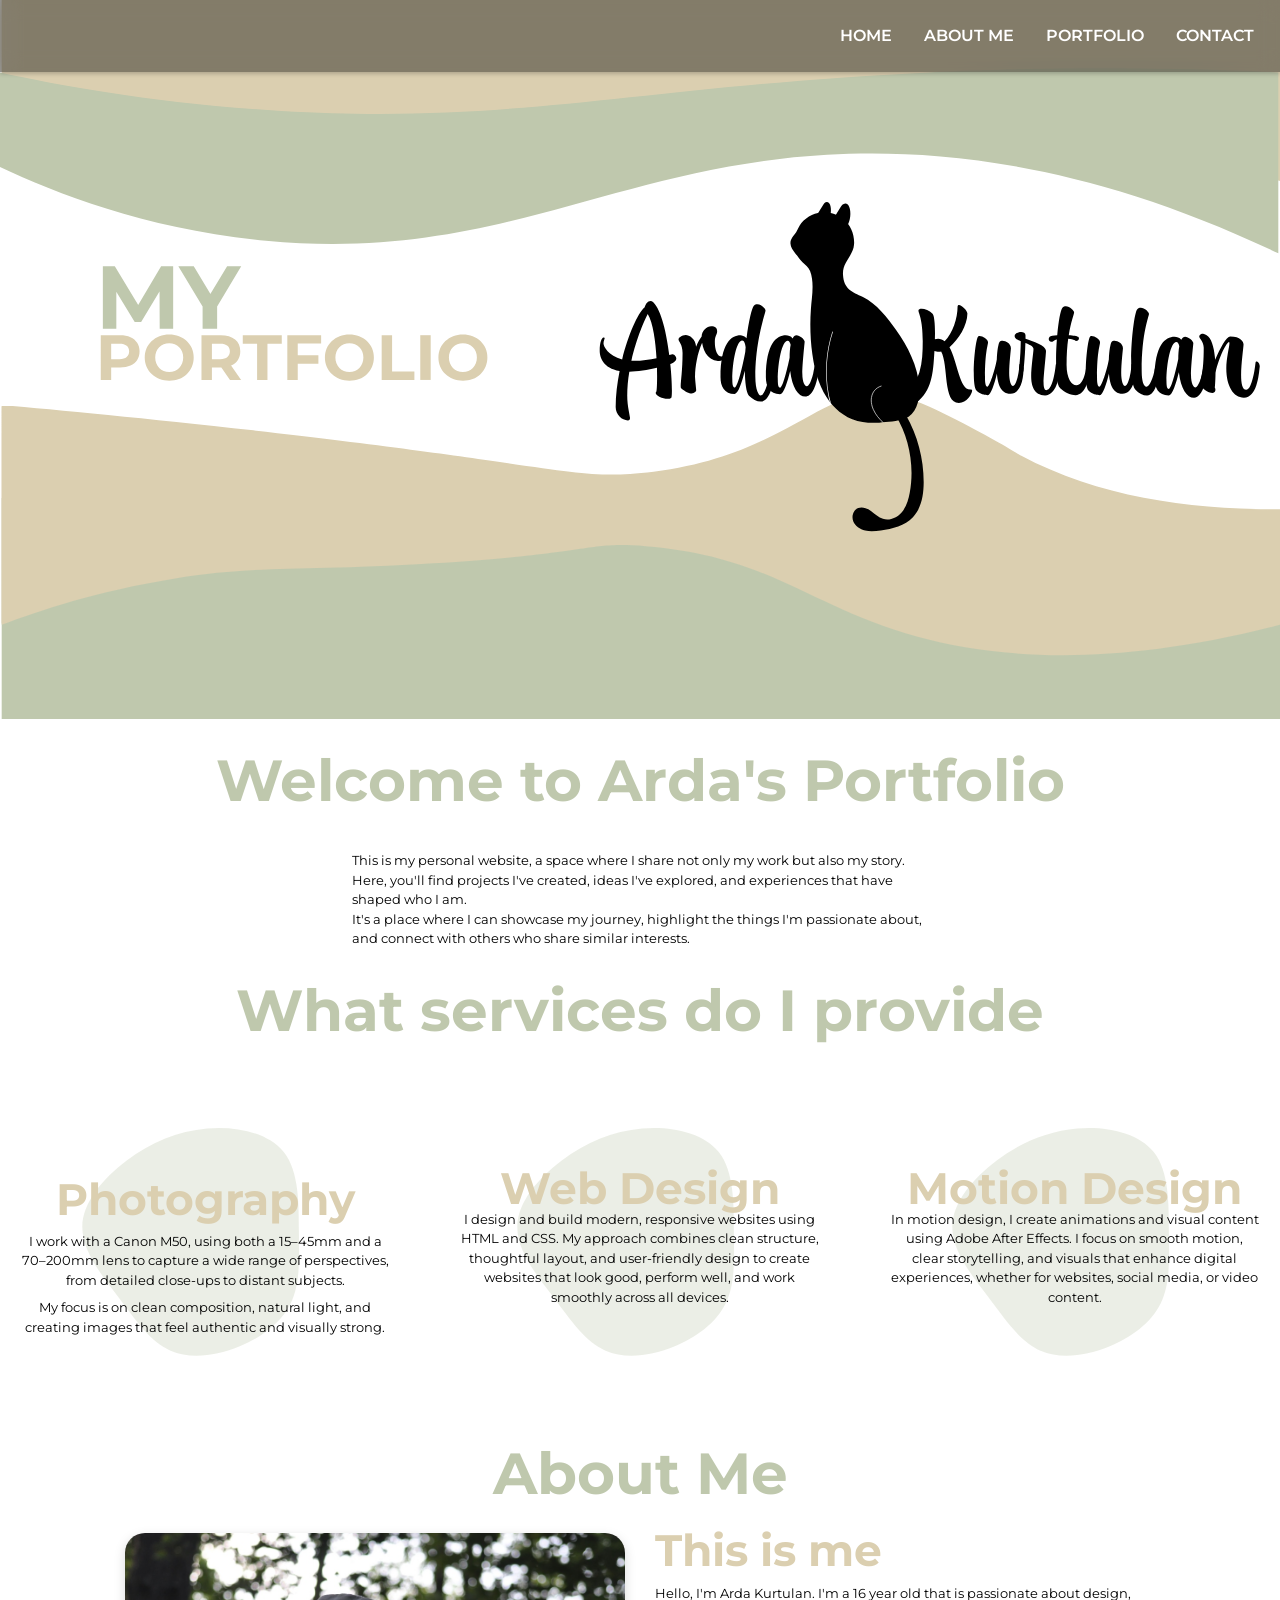
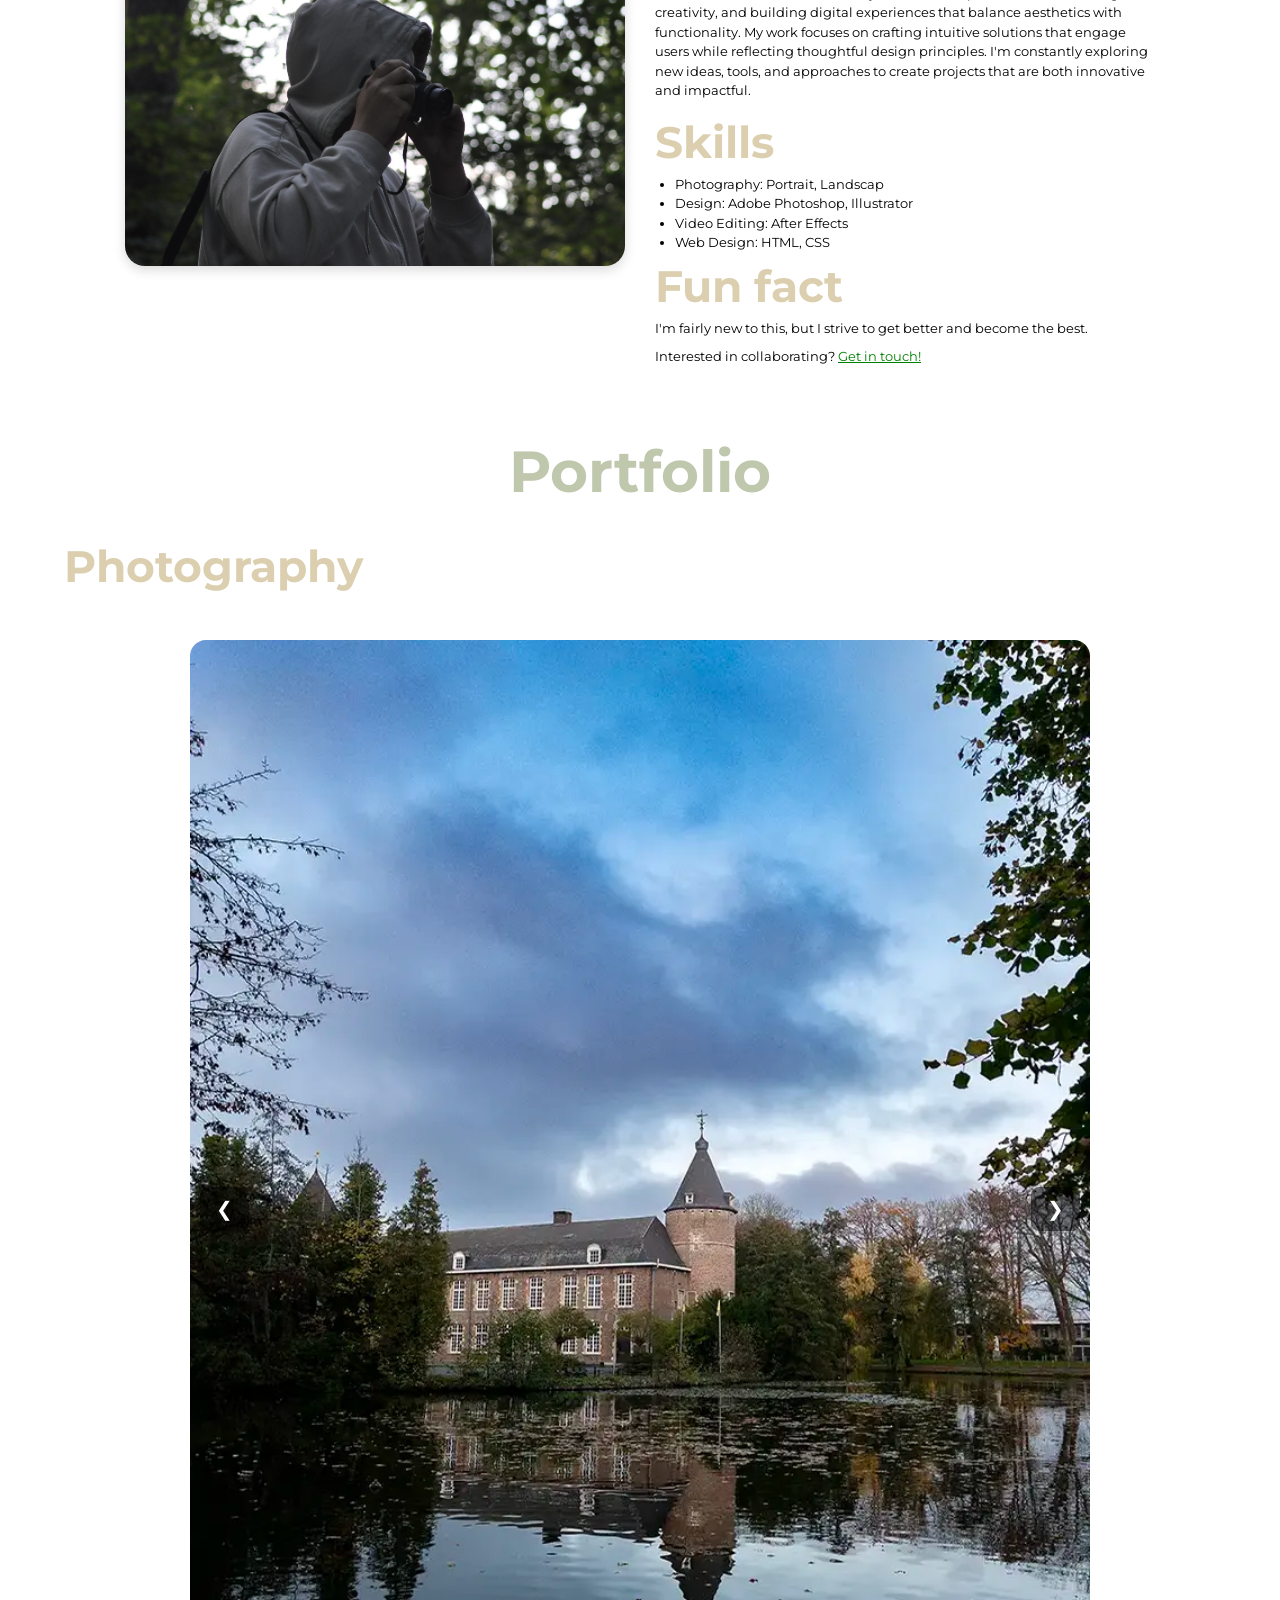
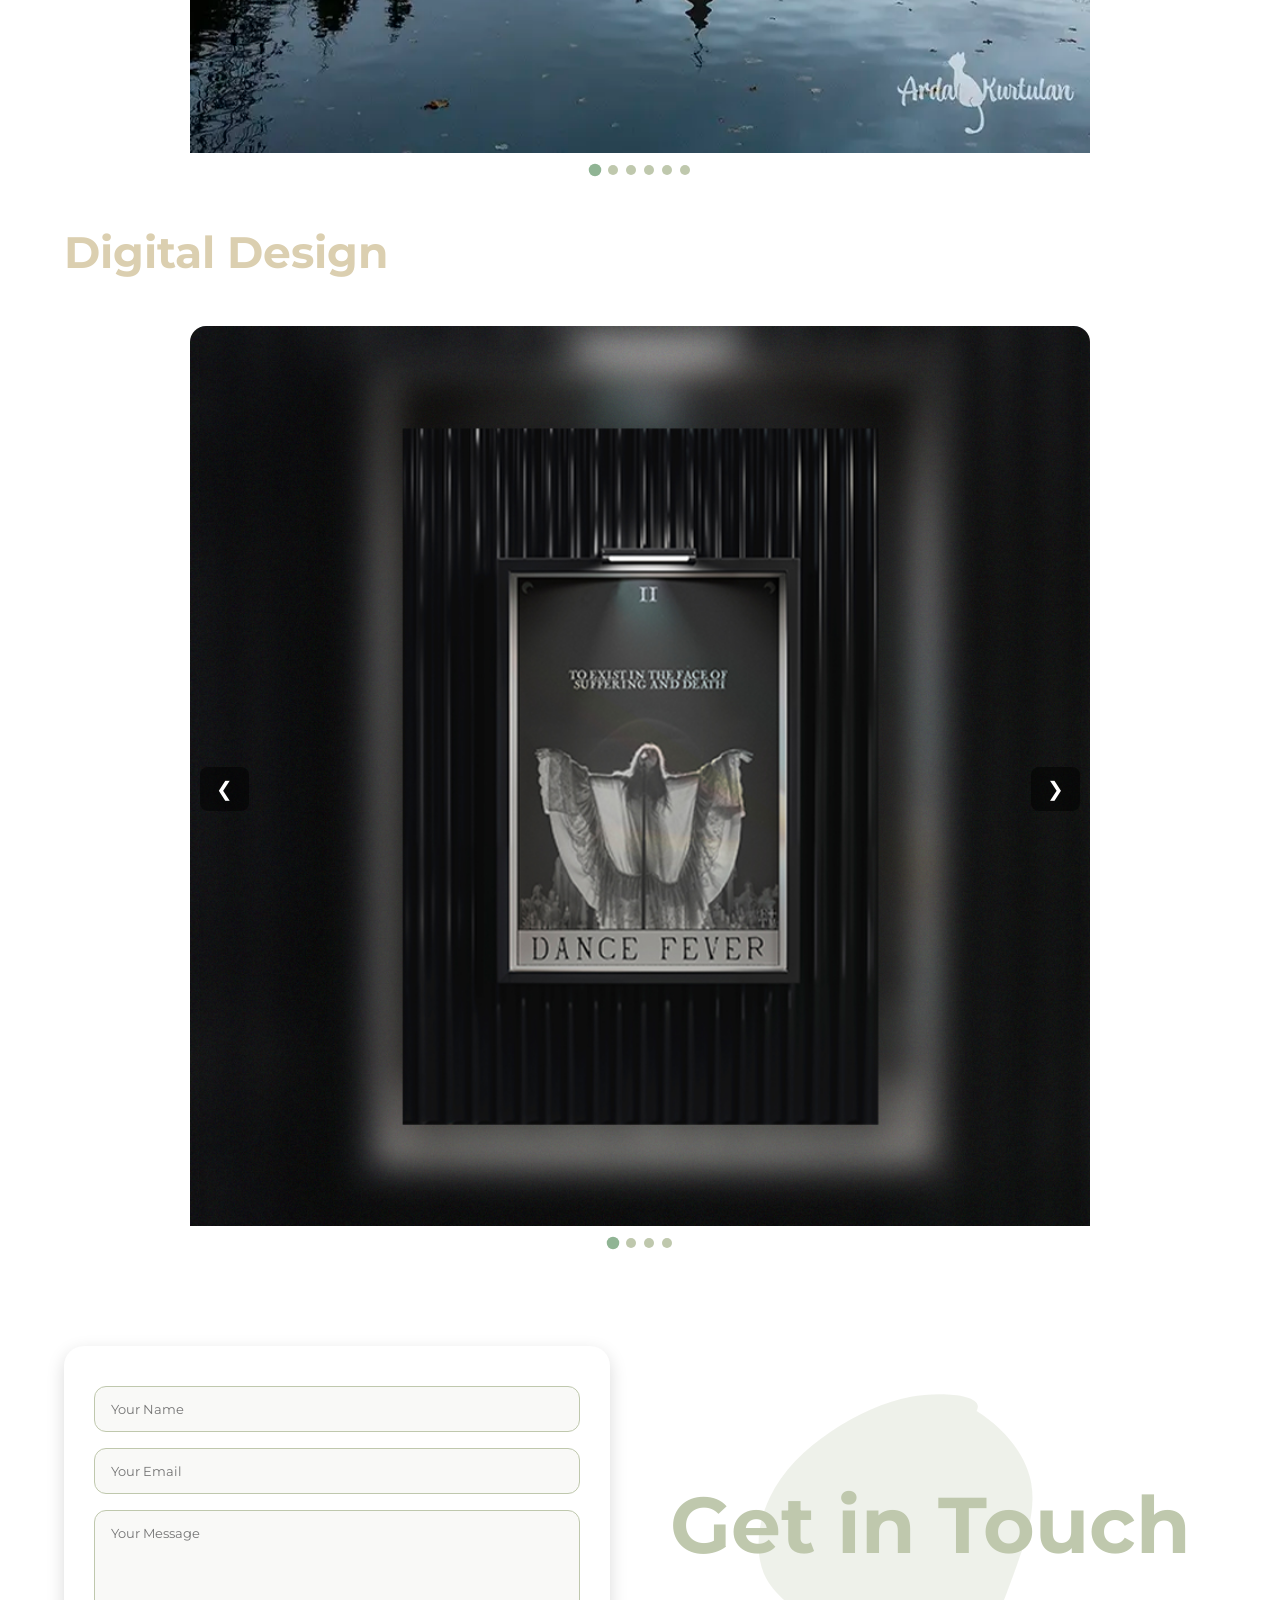
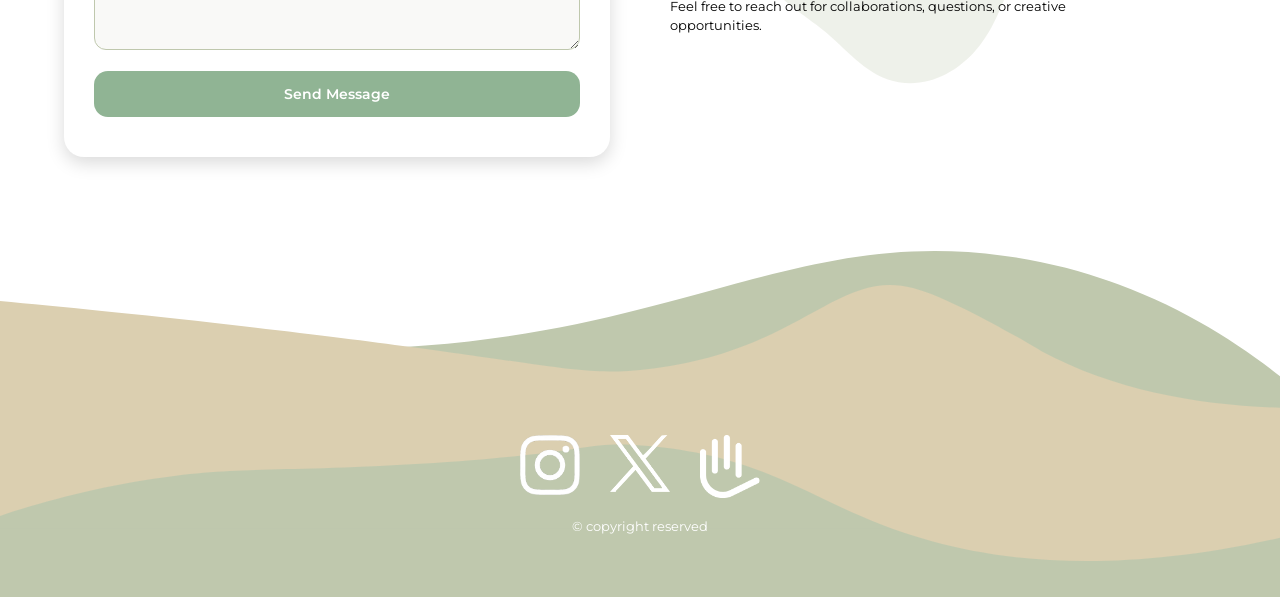
<file: index.html>
<!doctype html>
<html lang="nl">
  <head>
    <meta charset="UTF-8" />
    <meta name="viewport" content="width=device-width, initial-scale=1.0" />
    <meta name="author" content="Arda Kurtulan" />
    <link rel="stylesheet" href="css/style.css" />
    <link
      rel="apple-touch-icon"
      sizes="180x180"
      href="images/apple-touch-icon.png"
    />
    <link
      rel="icon"
      type="image/png"
      sizes="32x32"
      href="images/favicon-32x32.png"
    />
    <link
      rel="icon"
      type="image/png"
      sizes="16x16"
      href="images/favicon-16x16.png"
    />
    <link rel="manifest" href="images/site.webmanifest" />
    <title>Ardas website</title>
  </head>

  <body>
    <header>
      <nav>
        <button class="hamburger" id="hamburger">
          <span></span><span></span><span></span>
        </button>
        <ul id="nav-menu">
          <li><a href="#home">Home</a></li>
          <li><a href="#about">About me</a></li>
          <li><a href="#portfolio">Portfolio</a></li>
          <li><a href="#contact">Contact</a></li>
        </ul>
      </nav>
      <img
        src="images/headerarda copy.svg"
        alt="Arda Kurtulan Portfolio Banner"
        class="header-banner"
      />
    </header>

    <main id="home">
      <h2 class="nomargin">Welcome to Arda's Portfolio</h2>
      <article class="container">
        <p>
          This is my personal website, a space where I share not only my work
          but also my story. Here, you'll find projects I've created, ideas I've
          explored, and experiences that have shaped who I am.
        </p>
        <p>
          It's a place where I can showcase my journey, highlight the things I'm
          passionate about, and connect with others who share similar interests.
        </p>
      </article>

      <h2>What services do I provide</h2>
      <section class="container">
        <article>
          <div class="blob">
            <svg viewBox="0 0 200 200" xmlns="http://www.w3.org/2000/svg">
              <path
                fill="#BFC8AD"
                d="M52.5,-66.8C62.8,-53.8,62.5,-32.4,62.6,-13.7C62.8,5,63.5,21,57.2,34C50.8,47,37.6,56.9,22.4,63C7.3,69.1,-9.8,71.4,-23,65.6C-36.3,59.8,-45.8,45.8,-57.2,30.7C-68.6,15.7,-81.9,-0.6,-81.8,-16.8C-81.8,-32.9,-68.2,-49.1,-52.4,-61C-36.5,-73,-18.2,-80.8,1.4,-82.5C21.1,-84.2,42.1,-79.7,52.5,-66.8Z"
                transform="translate(100 100)"
              />
            </svg>
          </div>
          <h3>Photography</h3>
          <p>
            I work with a Canon M50, using both a 15–45mm and a 70–200mm lens to
            capture a wide range of perspectives, from detailed close-ups to
            distant subjects.
          </p>
          <p>
            My focus is on clean composition, natural light, and creating images
            that feel authentic and visually strong.
          </p>
        </article>

        <article>
          <div class="blob">
            <svg viewBox="0 0 200 200" xmlns="http://www.w3.org/2000/svg">
              <path
                fill="#BFC8AD"
                d="M52.5,-66.8C62.8,-53.8,62.5,-32.4,62.6,-13.7C62.8,5,63.5,21,57.2,34C50.8,47,37.6,56.9,22.4,63C7.3,69.1,-9.8,71.4,-23,65.6C-36.3,59.8,-45.8,45.8,-57.2,30.7C-68.6,15.7,-81.9,-0.6,-81.8,-16.8C-81.8,-32.9,-68.2,-49.1,-52.4,-61C-36.5,-73,-18.2,-80.8,1.4,-82.5C21.1,-84.2,42.1,-79.7,52.5,-66.8Z"
                transform="translate(100 100)"
              />
            </svg>
          </div>
          <h3 class="H3LowerLineHeight">Web Design</h3>
          <p>
            I design and build modern, responsive websites using HTML and CSS.
            My approach combines clean structure, thoughtful layout, and
            user-friendly design to create websites that look good, perform
            well, and work smoothly across all devices.
          </p>
        </article>

        <article>
          <div class="blob">
            <svg viewBox="0 0 200 200" xmlns="http://www.w3.org/2000/svg">
              <path
                fill="#BFC8AD"
                d="M52.5,-66.8C62.8,-53.8,62.5,-32.4,62.6,-13.7C62.8,5,63.5,21,57.2,34C50.8,47,37.6,56.9,22.4,63C7.3,69.1,-9.8,71.4,-23,65.6C-36.3,59.8,-45.8,45.8,-57.2,30.7C-68.6,15.7,-81.9,-0.6,-81.8,-16.8C-81.8,-32.9,-68.2,-49.1,-52.4,-61C-36.5,-73,-18.2,-80.8,1.4,-82.5C21.1,-84.2,42.1,-79.7,52.5,-66.8Z"
                transform="translate(100 100)"
              />
            </svg>
          </div>
          <h3 class="H3LowerLineHeight">Motion Design</h3>
          <p>
            In motion design, I create animations and visual content using Adobe
            After Effects. I focus on smooth motion, clear storytelling, and
            visuals that enhance digital experiences, whether for websites,
            social media, or video content.
          </p>
        </article>
      </section>
    </main>

    <section class="aboutme" id="about">
      <h2>About Me</h2>
      <article class="about-container">
        <aside>
          <figure class="about-image">
            <img src="images/arda.png" alt="Arda Kurtulan" />
          </figure>
        </aside>
        <aside class="about-text">
          <h3>This is me</h3>
          <p>
            Hello, I'm Arda Kurtulan. I'm a 16 year old that is passionate about
            design, creativity, and building digital experiences that balance
            aesthetics with functionality. My work focuses on crafting intuitive
            solutions that engage users while reflecting thoughtful design
            principles. I'm constantly exploring new ideas, tools, and
            approaches to create projects that are both innovative and
            impactful.
          </p>
          <h3>Skills</h3>
          <ul>
            <li>Photography: Portrait, Landscap</li>
            <li>Design: Adobe Photoshop, Illustrator</li>
            <li>Video Editing: After Effects</li>
            <li>Web Design: HTML, CSS</li>
          </ul>
          <h3>Fun fact</h3>
          <p>
            I'm fairly new to this, but I strive to get better and become the
            best.
          </p>
          <p>
            Interested in collaborating?
            <a style="color: green" href="#contact">Get in touch!</a>
          </p>
        </aside>
      </article>
    </section>

    <section id="portfolio">
      <h2>Portfolio</h2>
      <h3>Photography</h3>

      <div class="slider">
        <div class="slides">
          <img src="images/castle.webp" alt="Castle reflection on the lake" />
          <img src="images/Orion.webp" alt="Orion constellation" />
          <img src="images/catfoto.webp" alt="Cat in the shade" />
          <img src="images/hond.webp" alt="Dog portrait" />
          <img src="images/star.webp" alt="Milky Way stars" />
          <img src="images/Moon.webp" alt="Full moon" />
        </div>
        <button class="prev">&#10094;</button>
        <button class="next">&#10095;</button>
      </div>

      <h3>Digital Design</h3>
      <div class="slider">
        <div class="slides">
          <img src="images/FATM 2_WORK.jpg" alt="FATM design work" />
          <img src="images/CAT 2_WORK.jpg" alt="Cat design work" />
          <img src="images/BrandMockUp_WORK.jpg" alt="Brand mockup" />
          <img
            src="images/TheBlackPhone2_WORK.jpg"
            alt="The Black Phone 2 design"
          />
        </div>
        <button class="prev">&#10094;</button>
        <button class="next">&#10095;</button>
      </div>
    </section>

    <section id="contact">
      <div class="contact-container split">
        <form
          class="contact-form"
          action="https://formspree.io/f/mldpwjgz"
          method="POST"
        >
          <input type="text" name="name" placeholder="Your Name" required />
          <input type="email" name="email" placeholder="Your Email" required />
          <textarea
            name="message"
            rows="5"
            placeholder="Your Message"
            required
          ></textarea>
          <button type="submit">Send Message</button>
        </form>

        <div class="contact-text">
          <h1>Get in Touch</h1>
          <p>
            Feel free to reach out for collaborations, questions, or creative
            opportunities.
          </p>
          <div class="contact-blob">
            <svg viewBox="0 0 200 200" xmlns="http://www.w3.org/2000/svg">
              <path
                fill="#BFC8AD"
                d="M42.2,-65.4C55.3,-57.2,65.8,-44.7,68.2,-31C70.7,-17.2,65.1,-2.3,60.1,11.7C55,25.7,50.5,38.7,41.6,48.8C32.8,58.9,19.4,66.2,5.1,63.8C-9.2,61.5,-18.4,49.6,-29.2,40.4C-40,31.3,-52.5,24.9,-58.1,14.2C-63.7,3.5,-62.4,-11.5,-56.3,-24.2C-50.3,-36.9,-39.5,-47.3,-27.3,-55.5C-15.2,-63.7,-1.8,-69.6,10.9,-72.1C23.5,-74.7,46.9,-73.7,42.2,-65.4Z"
                transform="translate(100 100)"
              />
            </svg>
          </div>
        </div>
      </div>
    </section>

    <footer>
      <div class="socials">
        <a
          class="insta"
          href="https://www.instagram.com/ardakurtulan_photography/"
          target="_blank"
        >
          <img src="images/insta.webp" alt="insta logo" />
        </a>
        <a href="https://x.com/adapter_mov" target="_blank">
          <img src="images/twitter.webp" alt="x logo" />
        </a>
        <a
          class="linktree"
          href="https://ardakurtulan.mssg.me/"
          target="_blank"
        >
          <img src="images/linktree.webp" alt="linktree" />
        </a>
      </div>
      <br />
      <p>© copyright reserved</p>
    </footer>

    <!-- Back to top button -->
    <button onclick="topFunction()" id="myBtn" title="Go to top">
      <svg viewBox="0 0 24 24" width="24" height="24">
        <path d="M12 4l-8 8h5v8h6v-8h5z" fill="white" />
      </svg>
    </button>

    <script>
      // Hamburger menu
      const hamburger = document.getElementById("hamburger");
      const menu = document.getElementById("nav-menu");

      hamburger.addEventListener("click", () => {
        hamburger.classList.toggle("active");
        menu.classList.toggle("active");
      });

      // Back to top button
      let mybutton = document.getElementById("myBtn");

      window.onscroll = function () {
        // Nav scroll class
        document
          .querySelector("nav")
          .classList.toggle("scrolled", window.scrollY > 50);
        // Show/hide back-to-top button
        mybutton.style.display =
          document.body.scrollTop > 20 ||
          document.documentElement.scrollTop > 20
            ? "flex"
            : "none";
      };

      function topFunction() {
        window.scrollTo({ top: 0, behavior: "smooth" });
      }

      // Initialise every .slider independently
      document.addEventListener("DOMContentLoaded", () => {
        document.querySelectorAll(".slider").forEach(initSlider);
      });

      function initSlider(slider) {
        const imgs = slider.querySelectorAll(".slides img");
        if (!imgs.length) return;

        let index = 0;
        let timer;

        // Create dots container for this slider
        const dotsWrap = document.createElement("div");
        dotsWrap.classList.add("dots");
        imgs.forEach((_, i) => {
          const dot = document.createElement("span");
          dot.classList.add("dot");
          dot.addEventListener("click", () => {
            clearInterval(timer);
            show(i);
            start();
          });
          dotsWrap.appendChild(dot);
        });
        slider.appendChild(dotsWrap);
        const dots = dotsWrap.querySelectorAll(".dot");

        function show(i) {
          index = (i + imgs.length) % imgs.length;
          imgs.forEach((img) => img.classList.remove("active"));
          dots.forEach((d) => d.classList.remove("active"));
          imgs[index].classList.add("active");
          dots[index].classList.add("active");
        }

        function start() {
          timer = setInterval(() => show(index + 1), 5000);
        }

        slider.querySelector(".prev").addEventListener("click", () => {
          clearInterval(timer);
          show(index - 1);
          start();
        });
        slider.querySelector(".next").addEventListener("click", () => {
          clearInterval(timer);
          show(index + 1);
          start();
        });

        show(0);
        start();
      }
    </script>
  </body>
</html>
</file>
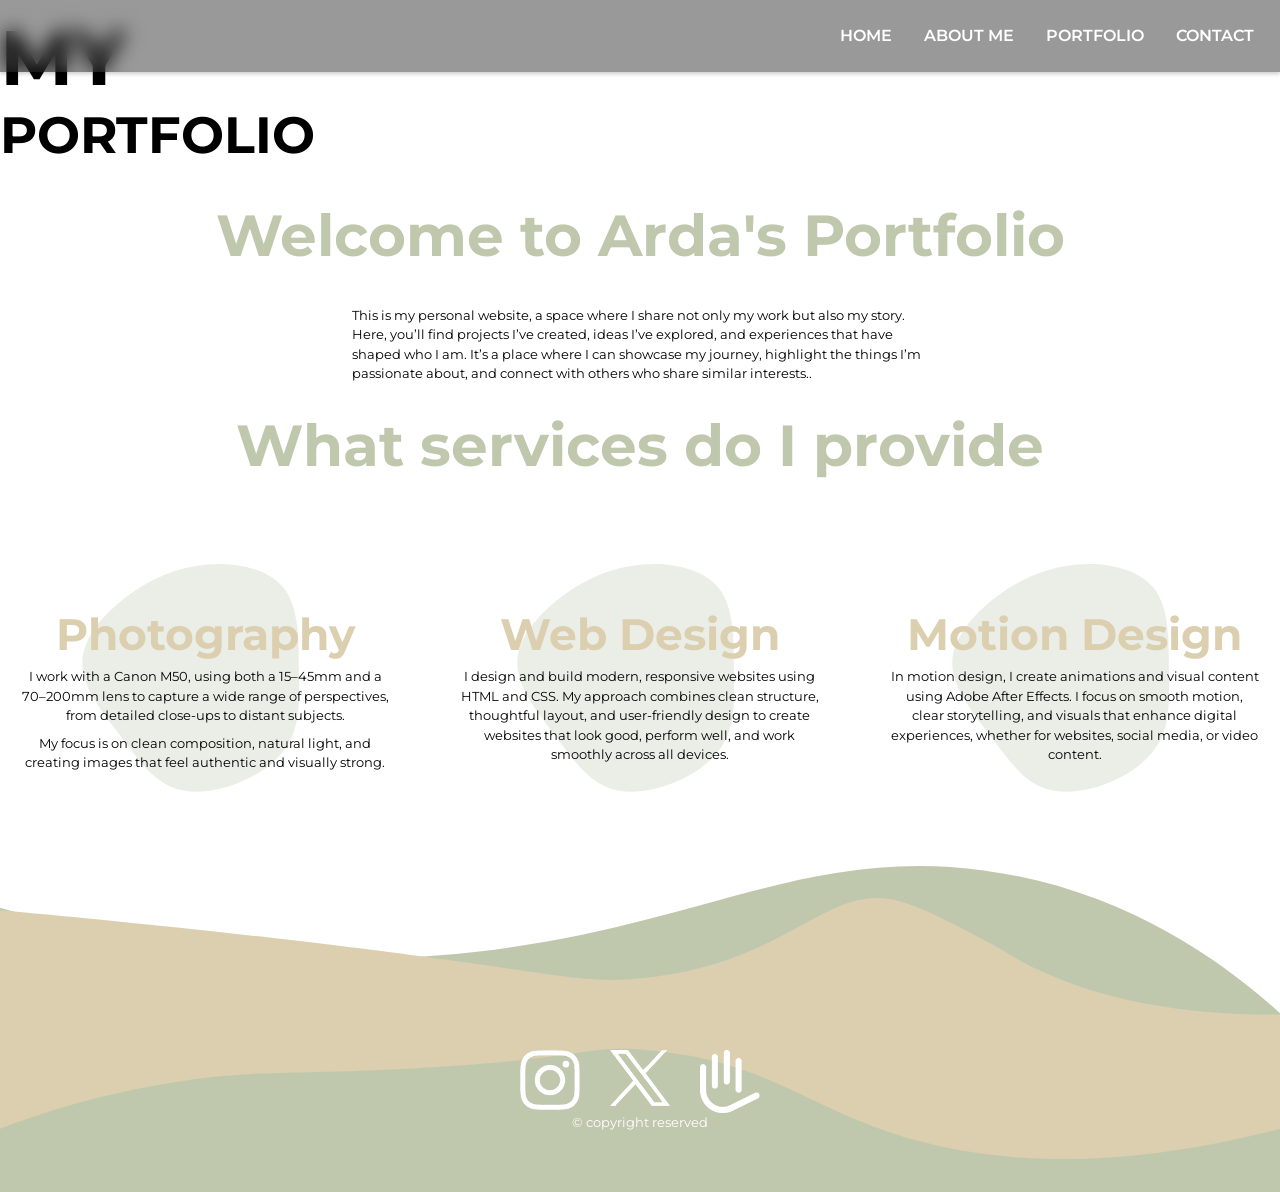
<file: pages/aboutme.html>
<!DOCTYPE html>
<html lang="nl">

<head>
    <meta charset="UTF-8">
    <meta name="viewport" content="width=device-width, initial-scale=1.0">
    <meta name="author" content="Arda Kurtulan">
    <link rel="stylesheet" href="../css/style.css">
    <title>Ardas website</title>
</head>

<body>
    <header>
        <nav>
            <ul>
                <li><a href="../index.html">Home</a></li>
                <li><a href="aboutme.html">About me</a></li>
                <li><a href="portfolio.html">Portfolio</a></li>
                <li><a href="contact.html">Contact</a></li>
            </ul>
        </nav>
        <article>
            <h1>MY</h1>
            <h2>PORTFOLIO</h2>
        </article>
    </header>


    <main>
    <h2 class="nomargin">Welcome to Arda's Portfolio</h2>
    <article class="container">
        <p>This is my personal website, a space where I share not only my work but also my story. Here, you’ll find projects I’ve created, ideas I’ve explored, and experiences that have shaped who I am. It’s a place where I can showcase my journey, highlight the things I’m passionate about, and connect with others who share similar interests..</p>
    </article>

    <h2>What services do I provide</h2>
    <section class="container">
        <article>
        <div class="blob">
            <svg viewBox="0 0 200 200" xmlns="http://www.w3.org/2000/svg">
                <path fill="#BFC8AD" d="M52.5,-66.8C62.8,-53.8,62.5,-32.4,62.6,-13.7C62.8,5,63.5,21,57.2,34C50.8,47,37.6,56.9,22.4,63C7.3,69.1,-9.8,71.4,-23,65.6C-36.3,59.8,-45.8,45.8,-57.2,30.7C-68.6,15.7,-81.9,-0.6,-81.8,-16.8C-81.8,-32.9,-68.2,-49.1,-52.4,-61C-36.5,-73,-18.2,-80.8,1.4,-82.5C21.1,-84.2,42.1,-79.7,52.5,-66.8Z" transform="translate(100 100)" />
            </svg>
        </div>
        <h3>Photography</h3>
        <p>I work with a Canon M50, using both a 15–45mm and a 70–200mm lens to capture a wide range of perspectives, from detailed close-ups to distant subjects.</p>
        <p>My focus is on clean composition, natural light, and creating images that feel authentic and visually strong.</p>
    </article>

    <article>
        <div class="blob">
            <svg viewBox="0 0 200 200" xmlns="http://www.w3.org/2000/svg">
                <path fill="#BFC8AD" d="M52.5,-66.8C62.8,-53.8,62.5,-32.4,62.6,-13.7C62.8,5,63.5,21,57.2,34C50.8,47,37.6,56.9,22.4,63C7.3,69.1,-9.8,71.4,-23,65.6C-36.3,59.8,-45.8,45.8,-57.2,30.7C-68.6,15.7,-81.9,-0.6,-81.8,-16.8C-81.8,-32.9,-68.2,-49.1,-52.4,-61C-36.5,-73,-18.2,-80.8,1.4,-82.5C21.1,-84.2,42.1,-79.7,52.5,-66.8Z" transform="translate(100 100)" />
            </svg>
        </div>
        <h3>Web Design</h3>
        <p>I design and build modern, responsive websites using HTML and CSS. My approach combines clean structure, thoughtful layout, and user-friendly design to create websites that look good, perform well, and work smoothly across all devices.</p>
    </article>

    <article>
        <div class="blob">
            <svg viewBox="0 0 200 200" xmlns="http://www.w3.org/2000/svg">
                <path fill="#BFC8AD" d="M52.5,-66.8C62.8,-53.8,62.5,-32.4,62.6,-13.7C62.8,5,63.5,21,57.2,34C50.8,47,37.6,56.9,22.4,63C7.3,69.1,-9.8,71.4,-23,65.6C-36.3,59.8,-45.8,45.8,-57.2,30.7C-68.6,15.7,-81.9,-0.6,-81.8,-16.8C-81.8,-32.9,-68.2,-49.1,-52.4,-61C-36.5,-73,-18.2,-80.8,1.4,-82.5C21.1,-84.2,42.1,-79.7,52.5,-66.8Z" transform="translate(100 100)" />
            </svg>
        </div>
        <h3>Motion Design</h3>
        <p>In motion design, I create animations and visual content using Adobe After Effects. I focus on smooth motion, clear storytelling, and visuals that enhance digital experiences, whether for websites, social media, or video content.</p>
    </article>
    </section>

    </main>

<footer>
    <div class="socials">
        <a class="insta" href="https://www.instagram.com/ardakurtulan_photography/" target="_blank">
            <img src="../images/insta.webp" alt="insta logo">
        </a>

        <a href="https://x.com/adapter_mov">
            <img src="../images/twitter.webp" alt="x logo">
        </a>

        <a class="linktree" href="https://ardakurtulanphotography.mssg.me/" target="_blank">
            <img src="../images/linktree.webp" alt="linktree">
        </a>
    </div>

    <p>© copyright reserved</p>
</footer>




</body>
</html>
</file>
<file: css/style.css>
@import url('https://fonts.googleapis.com/css2?family=Montserrat:ital,wght@0,100..900;1,100..900&display=swap');

html {
    scroll-behavior: smooth;
}

:root {
    font-family: "Montserrat", sans-serif;
    font-size: 13px;
    line-height: 1.5;
}

* {
    margin: 0;
    padding: 0;
    box-sizing: border-box;
}

body {
    margin: 0;
    padding: 0;
}

img,
video {
    width: 100%;
    display: block;
}

h1 {
    font-size: 78.54px;
}

h2 {
    font-size: 58px;
}

h3 {
    font-size: 44.2px;
    color: #DBCFB0;
}

h4 {
    font-size: 33.16px;
}

p,
li {
    font-size: 13px;
}

nav {
    position: fixed;
    top: 0;
    left: 0;
    width: 100%;
    padding: 24px 2%;
    display: flex;
    justify-content: flex-end;
    z-index: 1000;
    background: rgba(0, 0, 0, 0.4);
    backdrop-filter: blur(10px);
    -webkit-backdrop-filter: blur(10px);
    transition: background 0.3s ease, padding 0.3s ease;
    box-shadow: 0 2px 4px 0 rgba(0, 0, 0, .2);
}

nav.scrolled {
    padding: 12px;
    background: rgba(0, 0, 0, 0.6);
    box-shadow: 0 2px 4px 0 rgba(0, 0, 0, .2);
}

nav ul {
    display: flex;
}

nav ul.active {
    transform: translateX(0);
    opacity: 1;
    pointer-events: auto;
    background: rgba(0, 0, 0, 0.5);
}

nav ul li {
    list-style: none;
    margin-left: 32px;
    font-size: 16px;
    font-weight: 600;
}

nav a {
    position: relative;
    color: white;
    text-decoration: none;
    text-transform: uppercase;
}

nav a::after {
    content: "";
    position: absolute;
    left: 0;
    bottom: -6px;
    width: 0;
    height: 3px;
    background-color: #90B494;
    transition: width 0.4s ease;
}

nav a:hover::after {
    width: 100%;
}

.hamburger {
    display: none;
    width: 30px;
    height: 22px;
    position: relative;
    background: none;
    border: none;
    cursor: pointer;
    z-index: 100;
}

.hamburger span {
    position: absolute;
    width: 100%;
    height: 3px;
    background: white;
    left: 0;
    transition: all 0.3s ease;
}

.hamburger span:nth-child(1) { top: 0; }
.hamburger span:nth-child(2) { top: 9px; }
.hamburger span:nth-child(3) { top: 18px; }

.hamburger.active span:nth-child(1) {
    transform: rotate(45deg);
    top: 9px;
}
.hamburger.active span:nth-child(2) {
    opacity: 0;
}
.hamburger.active span:nth-child(3) {
    transform: rotate(-45deg);
    top: 9px;
}

header {
    position: relative;
    width: 100%;
    min-height: auto;
    background: none;
    padding: 0;
    display: block;
    overflow: hidden;
}

.header-banner {
    width: 100%;
    height: auto;
    display: block;
}

header h1 {
    font-size: clamp(2rem, 6vw, 78.54px);
}

header h2 {
    font-size: clamp(1.5rem, 4vw, 58px);
    margin-top: -2vh;
}

main h2 {
    color: #BFC8AD;
    text-align: center;
    margin: 2vh 0 3vh;
}

.container {
    max-width: 1440px;
    margin: 0 auto;
    padding: 0 5%;
}

/* Narrow the welcome intro text so it doesn't stretch edge to edge */
main > article.container {
    max-width: 55vw;
}

section article p {
    margin-bottom: 8px;
}

section.container {
    display: grid;
    grid-template-columns: repeat(3, 1fr);
    gap: 24px;
    padding: 5vh 0;
    text-align: center;
}

section.container article {
    position: relative;
    padding: 40px 20px;
}

.blob {
    position: absolute;
    top: 50%;
    left: 50%;
    transform: translate(-50%, -50%);
    width: 40vh;
    max-width: 300px;
    opacity: 0.3;
    z-index: -1;
    pointer-events: none;
}

.blob svg {
    width: 100%;
}

.aboutme h2 {
    text-align: center;
    color: #BFC8AD;
}

.about-container {
    display: flex;
    gap: 30px;
    justify-content: center;
    flex-wrap: wrap;
    margin-bottom: 6vh;
}

.about-container aside {
    position: relative;
}

.about-image img {
    max-width: 500px;
    border-radius: 20px;
    box-shadow: 0 4px 12px rgba(0, 0, 0, 0.15);
    margin-top: 16px;
}

.about-text {
    max-width: 500px;
    text-align: left;
}

.about-text ul {
    margin-left: 20px;
}

#portfolio {
    margin: 6vh auto;
    max-width: 1440px;
    padding: 0 5%;
}

#portfolio h2 {
    color: #BFC8AD;
    text-align: center;
    margin: 4vh 0 2vh;
}

#portfolio h3 {
    margin-bottom: 8px;
}

.portfolio-grid {
    display: grid;
    grid-template-columns: repeat(3, 1fr);
    gap: 24px;
    margin-bottom: 6vh;
}

.portfolio-card {
    background: #ffffff;
    border-radius: 16px;
    overflow: hidden;
    box-shadow: 0 6px 18px rgba(0, 0, 0, 0.15);
}

.portfolio-card img {
    height: auto;
    object-fit: contain;
}

.portfolio-card figcaption {
    padding: 12px;
    font-size: 13px;
    text-align: center;
}

.contact-form {
    max-width: 560px;
    width: 100%;
    margin: 40px auto;
    padding: 40px 30px;
    background: #ffffff;
    border-radius: 20px;
    box-shadow: 0 6px 18px rgba(0, 0, 0, 0.15);
}

.contact-form input,
.contact-form textarea {
    width: 100%;
    padding: 14px 16px;
    margin-bottom: 16px;
    border-radius: 12px;
    border: 1px solid #BFC8AD;
    font-family: "Montserrat", sans-serif;
    font-size: 13px;
    background: #f9f9f7;
    color: #333;
    outline: none;
    transition: border-color 0.3s ease, box-shadow 0.3s ease;
}

.contact-form textarea {
    resize: vertical;
    min-height: 140px;
}

.contact-form input:focus,
.contact-form textarea:focus {
    border-color: #90B494;
    box-shadow: 0 0 0 2px rgba(144, 180, 148, 0.2);
}

.contact-form button {
    width: 100%;
    padding: 14px;
    border-radius: 14px;
    border: none;
    background: #90B494;
    color: white;
    font-family: "Montserrat", sans-serif;
    font-size: 14px;
    font-weight: 600;
    cursor: pointer;
    transition: background 0.3s ease, transform 0.2s ease;
}

.contact-form button:hover {
    background: #7ea684;
    transform: translateY(-2px);
}

.contact-container.split {
    max-width: 1440px;
    margin: 6vh auto;
    padding: 0 5%;
    display: grid;
    grid-template-columns: 1fr 1fr;
    gap: 60px;
    align-items: center;
}

.contact-text {
    position: relative;
}

.contact-text h1 {
    color: #BFC8AD;
    margin-bottom: 12px;
}

.contact-text p {
    max-width: 400px;
}

.contact-blob {
    position: absolute;
    top: 50%;
    left: 40%;
    transform: translate(-50%, -50%);
    width: 420px;
    opacity: 0.25;
    z-index: -1;
    pointer-events: none;
}

.contact-blob svg {
    width: 100%;
}

footer {
    background-image: url("../images/footer.svg");
    background-position: center top;
    background-repeat: no-repeat;
    background-size: cover;
    min-height: 300px;
    padding: 60px 20px;
    text-align: center;
    color: white;
}

.socials {
    display: flex;
    justify-content: center;
    gap: 30px;
    margin-top: 10%;
}

footer img {
    width: 60px;
}

/* ── Slideshow ── */
.slider {
    position: relative;
    max-width: 900px;
    margin: 40px auto;
    overflow: hidden;
    border-radius: 16px;
}

.slides img {
    width: 100%;
    display: none;
}

.slides img.active {
    display: block;
}

.prev,
.next {
    position: absolute;
    top: 50%;
    transform: translateY(-50%);
    background: rgba(0, 0, 0, 0.5);
    color: white;
    border: none;
    padding: 10px 16px;
    cursor: pointer;
    font-size: 20px;
    border-radius: 8px;
}

.prev { left: 10px; }
.next { right: 10px; }

.dots {
    display: flex;
    justify-content: center;
    gap: 8px;
    padding: 12px 0 4px;
}

.dot {
    width: 10px;
    height: 10px;
    border-radius: 50%;
    background: #BFC8AD;
    cursor: pointer;
    transition: background 0.3s ease, transform 0.2s ease;
}

.dot.active {
    background: #90B494;
    transform: scale(1.25);
}

.dot:hover {
    background: #7ea684;
}

/* ── Back to top button ── */
#myBtn {
    display: none;
    position: fixed;
    bottom: 20px;
    right: 30px;
    z-index: 99;
    background: linear-gradient(135deg, black, #333);
    border: 2px solid #BFC8AD;
    cursor: pointer;
    width: 55px;
    height: 55px;
    border-radius: 50%;
    align-items: center;
    justify-content: center;
    transition: all 0.3s ease;
}

#myBtn svg {
    width: 25px;
    height: 25px;
    fill: white;
    animation: bounce 1.5s infinite;
}

#myBtn:hover {
    transform: scale(1.1);
}

@keyframes bounce {
    0%, 100% { transform: translateY(0); }
    50%       { transform: translateY(-5px); }
}

.H3LowerLineHeight {
    line-height: 1;
}

/* ── Responsive ── */
@media (max-width: 768px) {
    header {
        min-height: auto;
        background-image: none !important;
        padding-top: 75px;
        display: block;
    }

    .header-banner {
        width: 100%;
        height: auto;
        display: block;
    }

    section.container,
    .portfolio-grid {
        grid-template-columns: 1fr;
    }

    nav {
        padding: 16px 2%;
        min-height: 60px;
    }

    .hamburger {
        display: block;
        position: absolute;
        right: 5%;
        top: 15px;
    }

    nav ul {
        position: fixed;
        top: 60px;
        right: 0;
        width: 220px;
        height: auto;
        padding: 20px;
        flex-direction: column;
        background: rgba(0, 0, 0, 0.95);
        transform: translateX(100%);
        opacity: 0;
        transition: transform 0.35s ease, opacity 0.35s ease;
        pointer-events: none;
    }

    nav ul.active {
        transform: translateX(0);
        opacity: 1;
        pointer-events: auto;
    }

    .contact-container.split {
        grid-template-columns: 1fr;
        gap: 40px;
        text-align: center;
    }

    .about-text {
        text-align: center;
    }
}

@media (max-width: 480px) {
    h1 { font-size: 36px; line-height: 1.2; }
    h2 { font-size: 28px; }
    h3 { font-size: 22px; }

    header {
        padding-top: 60px;
    }

    .blob,
    .contact-blob {
        display: none;
    }

    .about-image img {
        max-width: 100%;
    }

    .socials {
        margin-top: 40px;
        gap: 20px;
    }

    footer img {
        width: 48px;
    }
}
</file>
